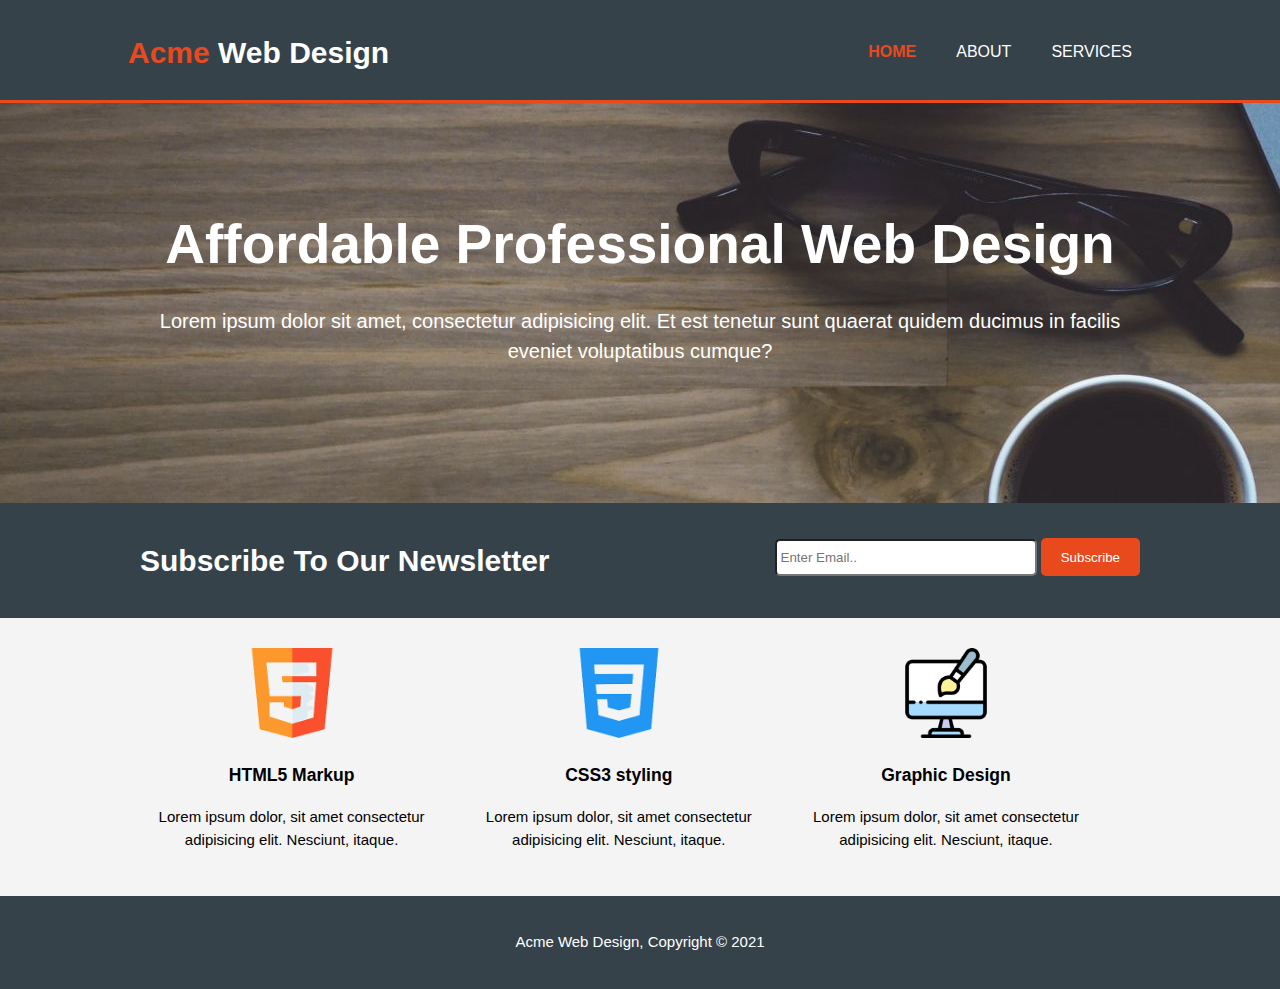
<file: index.html>
<!DOCTYPE html>
<html lang="en">
  <head>
    <meta charset="UTF-8" />
    <meta http-equiv="X-UA-Compatible" content="IE=edge" />
    <meta name="viewport" content="width=device-width, initial-scale=1.0" />
    <title>Acme Web Design | Welcome</title>
    <link rel="stylesheet" href="./css/style.css" />
  </head>
  <body>
    <header>
      <div class="container">
        <div id="branding">
          <h1><span class="heighlight">Acme</span> Web Design</h1>
        </div>
        <nav>
          <ul>
            <li class="current"><a href="index.html">Home</a></li>
            <li><a href="about.html">About</a></li>
            <li><a href="services.html">Services</a></li>
          </ul>
        </nav>
      </div>
    </header>

    <section id="showcase">
      <div class="container">
        <h1>Affordable Professional Web Design</h1>
        <p>
          Lorem ipsum dolor sit amet, consectetur adipisicing elit. Et est
          tenetur sunt quaerat quidem ducimus in facilis eveniet voluptatibus
          cumque?
        </p>
      </div>
    </section>

    <section id="newsletter">
      <div class="container">
        <h1>Subscribe To Our Newsletter</h1>
        <form action="#">
          <input type="email" placeholder="Enter Email.." />
          <button type="submit" class="button_1">Subscribe</button>
        </form>
      </div>
    </section>

    <section id="boxes">
      <div class="container">
        <div class="box">
          <img src="./img/html5-removebg-preview.png" alt="html logo" />
          <h3>HTML5 Markup</h3>
          <p>
            Lorem ipsum dolor, sit amet consectetur adipisicing elit. Nesciunt,
            itaque.
          </p>
        </div>
        <div class="box">
          <img src="./img/css-3-removebg-preview.png" alt="css3 logo" />
          <h3>CSS3 styling</h3>
          <p>
            Lorem ipsum dolor, sit amet consectetur adipisicing elit. Nesciunt,
            itaque.
          </p>
        </div>
        <div class="box">
          <img src="./img/web-design.png" alt="design logo" />
          <h3>Graphic Design</h3>
          <p>
            Lorem ipsum dolor, sit amet consectetur adipisicing elit. Nesciunt,
            itaque.
          </p>
        </div>
      </div>
    </section>
    <footer>
      <p>Acme Web Design, Copyright &copy; 2021</p>
    </footer>
  </body>
</html>
</file>
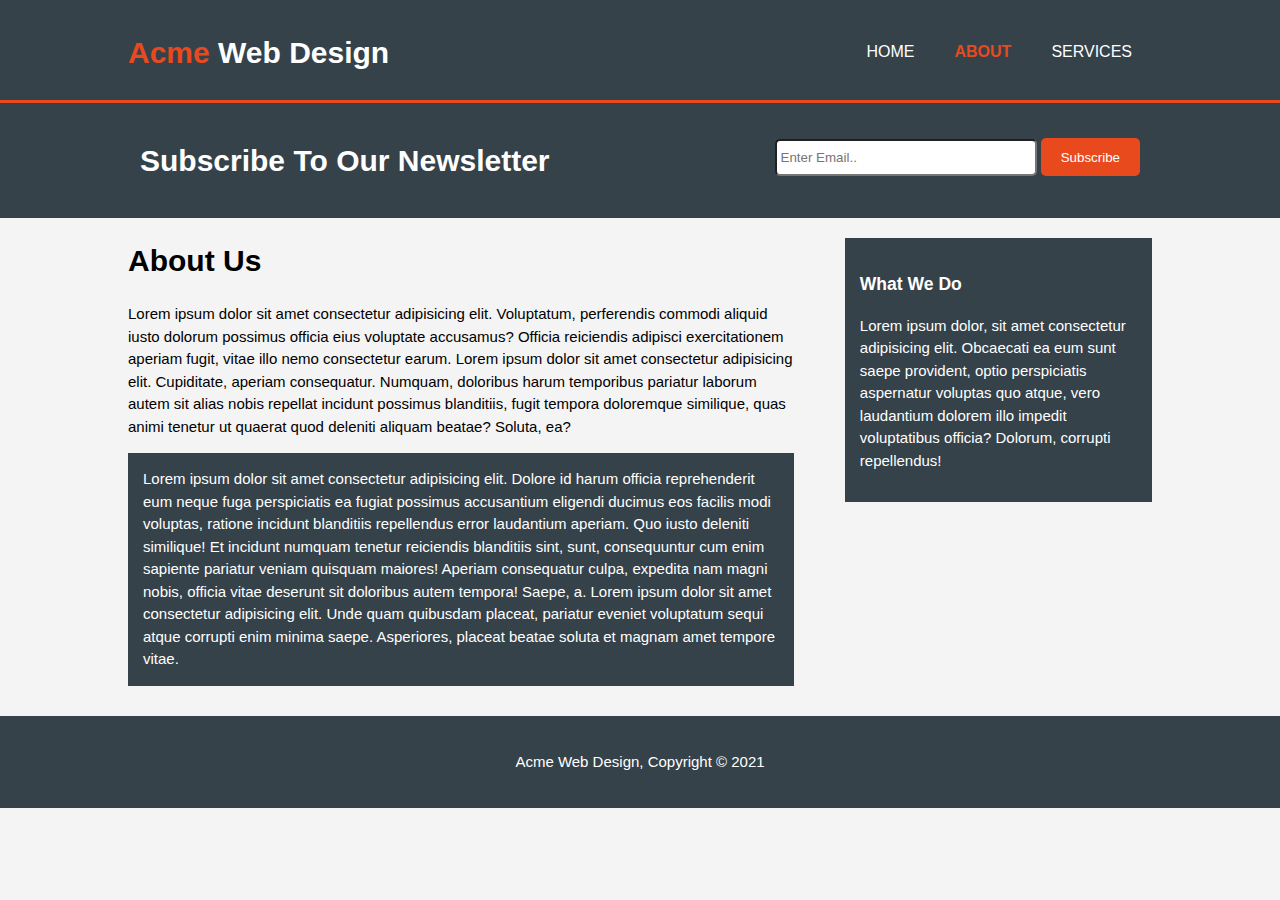
<file: about.html>
<!DOCTYPE html>
<html lang="en">
  <head>
    <meta charset="UTF-8" />
    <meta http-equiv="X-UA-Compatible" content="IE=edge" />
    <meta name="viewport" content="width=device-width, initial-scale=1.0" />
    <title>Acme Web Design | About</title>
    <link rel="stylesheet" href="./css/style.css" />
  </head>
  <body>
    <header>
      <div class="container">
        <div id="branding">
          <h1><span class="heighlight">Acme</span> Web Design</h1>
        </div>
        <nav>
          <ul>
            <li><a href="index.html">Home</a></li>
            <li class="current"><a href="about.html">About</a></li>
            <li><a href="services.html">Services</a></li>
          </ul>
        </nav>
      </div>
    </header>

    <section id="newsletter">
      <div class="container">
        <h1>Subscribe To Our Newsletter</h1>
        <form action="#">
          <input type="email" placeholder="Enter Email.." />
          <button type="submit" class="button_1">Subscribe</button>
        </form>
      </div>
    </section>

    <section id="main">
      <div class="container">
        <article id="main-col">
          <h1 class="page-title">About Us</h1>
          <p>
            Lorem ipsum dolor sit amet consectetur adipisicing elit. Voluptatum,
            perferendis commodi aliquid iusto dolorum possimus officia eius
            voluptate accusamus? Officia reiciendis adipisci exercitationem
            aperiam fugit, vitae illo nemo consectetur earum. Lorem ipsum dolor
            sit amet consectetur adipisicing elit. Cupiditate, aperiam
            consequatur. Numquam, doloribus harum temporibus pariatur laborum
            autem sit alias nobis repellat incidunt possimus blanditiis, fugit
            tempora doloremque similique, quas animi tenetur ut quaerat quod
            deleniti aliquam beatae? Soluta, ea?
          </p>
          <p class="dark">
            Lorem ipsum dolor sit amet consectetur adipisicing elit. Dolore id
            harum officia reprehenderit eum neque fuga perspiciatis ea fugiat
            possimus accusantium eligendi ducimus eos facilis modi voluptas,
            ratione incidunt blanditiis repellendus error laudantium aperiam.
            Quo iusto deleniti similique! Et incidunt numquam tenetur reiciendis
            blanditiis sint, sunt, consequuntur cum enim sapiente pariatur
            veniam quisquam maiores! Aperiam consequatur culpa, expedita nam
            magni nobis, officia vitae deserunt sit doloribus autem tempora!
            Saepe, a. Lorem ipsum dolor sit amet consectetur adipisicing elit.
            Unde quam quibusdam placeat, pariatur eveniet voluptatum sequi atque
            corrupti enim minima saepe. Asperiores, placeat beatae soluta et
            magnam amet tempore vitae.
          </p>
        </article>
        <aside id="side-bar">
          <div class="dark">
            <h3>What We Do</h3>
            <p>
              Lorem ipsum dolor, sit amet consectetur adipisicing elit.
              Obcaecati ea eum sunt saepe provident, optio perspiciatis
              aspernatur voluptas quo atque, vero laudantium dolorem illo
              impedit voluptatibus officia? Dolorum, corrupti repellendus!
            </p>
          </div>
        </aside>
      </div>
    </section>
    <footer>
      <p>Acme Web Design, Copyright &copy; 2021</p>
    </footer>
  </body>
</html>
</file>
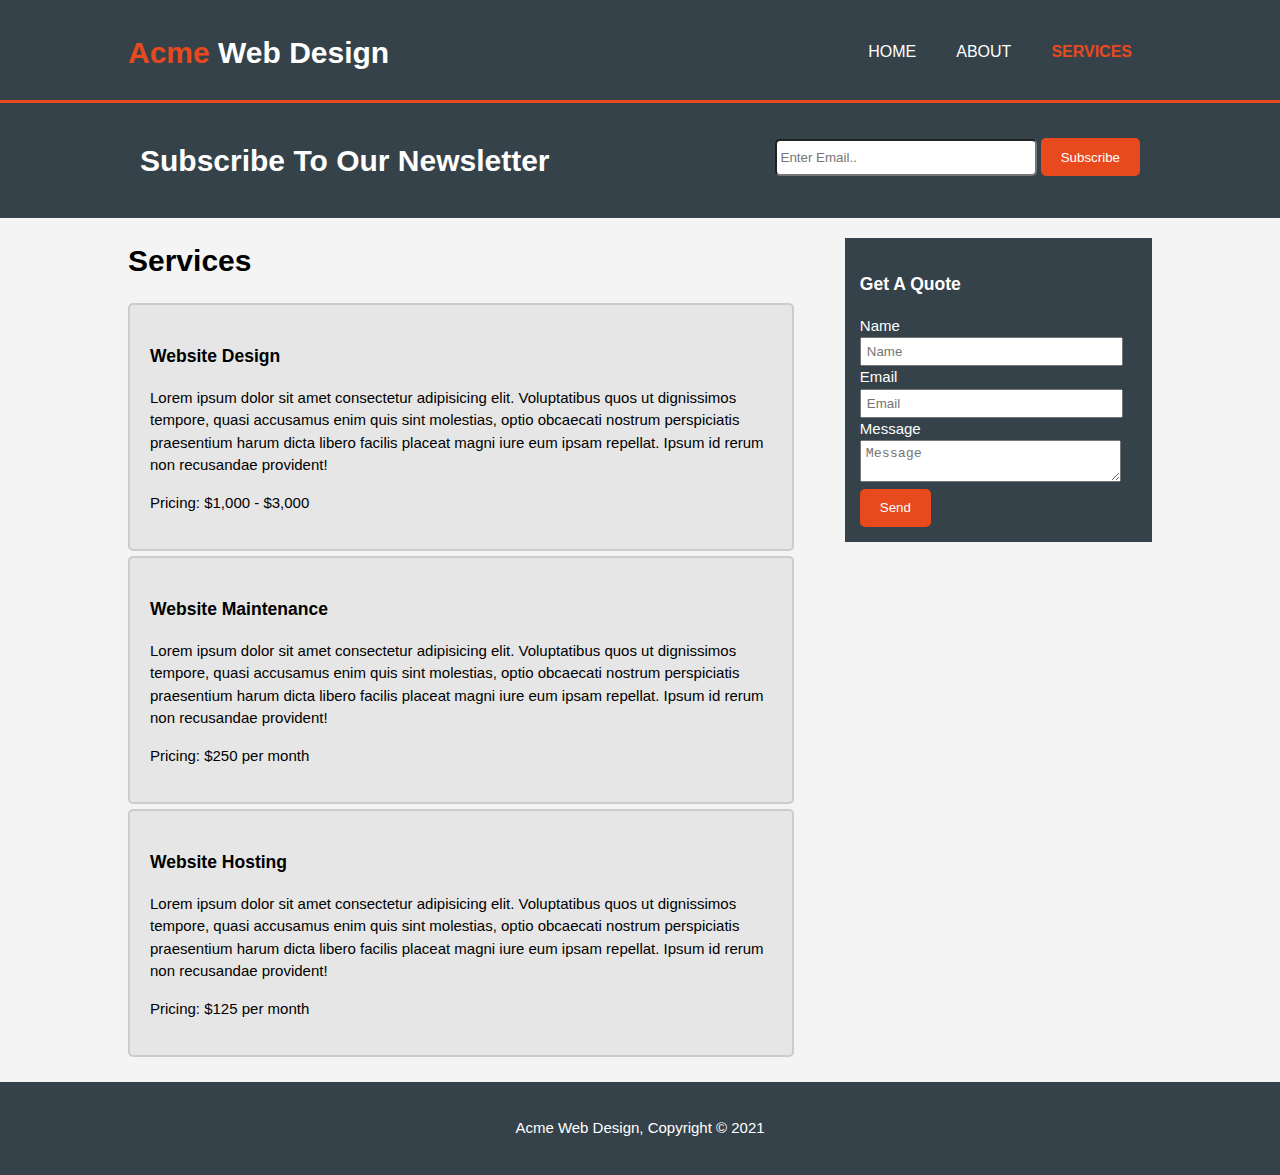
<file: services.html>
<!DOCTYPE html>
<html lang="en">
  <head>
    <meta charset="UTF-8" />
    <meta http-equiv="X-UA-Compatible" content="IE=edge" />
    <meta name="viewport" content="width=device-width, initial-scale=1.0" />
    <title>Acme Web Design | Services</title>
    <link rel="stylesheet" href="./css/style.css" />
  </head>
  <body>
    <header>
      <div class="container">
        <div id="branding">
          <h1><span class="heighlight">Acme</span> Web Design</h1>
        </div>
        <nav>
          <ul>
            <li><a href="index.html">Home</a></li>
            <li><a href="about.html">About</a></li>
            <li class="current"><a href="services.html">Services</a></li>
          </ul>
        </nav>
      </div>
    </header>

    <section id="newsletter">
      <div class="container">
        <h1>Subscribe To Our Newsletter</h1>
        <form action="#">
          <input type="email" placeholder="Enter Email.." />
          <button type="submit" class="button_1">Subscribe</button>
        </form>
      </div>
    </section>

    <section id="main">
      <div class="container">
        <article id="main-col">
          <h1 class="page-title">Services</h1>

          <ul id="services">
            <li>
              <h3>Website Design</h3>
              <p>
                Lorem ipsum dolor sit amet consectetur adipisicing elit.
                Voluptatibus quos ut dignissimos tempore, quasi accusamus enim
                quis sint molestias, optio obcaecati nostrum perspiciatis
                praesentium harum dicta libero facilis placeat magni iure eum
                ipsam repellat. Ipsum id rerum non recusandae provident!
              </p>
              <p>Pricing: $1,000 - $3,000</p>
            </li>
            <li>
              <h3>Website Maintenance</h3>
              <p>
                Lorem ipsum dolor sit amet consectetur adipisicing elit.
                Voluptatibus quos ut dignissimos tempore, quasi accusamus enim
                quis sint molestias, optio obcaecati nostrum perspiciatis
                praesentium harum dicta libero facilis placeat magni iure eum
                ipsam repellat. Ipsum id rerum non recusandae provident!
              </p>
              <p>Pricing: $250 per month</p>
            </li>
            <li>
              <h3>Website Hosting</h3>
              <p>
                Lorem ipsum dolor sit amet consectetur adipisicing elit.
                Voluptatibus quos ut dignissimos tempore, quasi accusamus enim
                quis sint molestias, optio obcaecati nostrum perspiciatis
                praesentium harum dicta libero facilis placeat magni iure eum
                ipsam repellat. Ipsum id rerum non recusandae provident!
              </p>
              <p>Pricing: $125 per month</p>
            </li>
          </ul>
        </article>
        <aside id="side-bar">
          <div class="dark">
            <h3>Get A Quote</h3>
            <form class="quote">
              <div>
                <label>Name</label><br />
                <input type="text" placeholder="Name" />
              </div>
              <div>
                <label>Email</label><br />
                <input type="email" placeholder="Email" />
              </div>
              <div>
                <label>Message</label><br />
                <textarea placeholder="Message"></textarea>
              </div>
              <button class="button_1">Send</button>
            </form>
          </div>
        </aside>
      </div>
    </section>
    <footer>
      <p>Acme Web Design, Copyright &copy; 2021</p>
    </footer>
  </body>
</html>
</file>
<file: css/style.css>
body {
  /* font-family: Arial, Helvetica, sans-serif;
  font-size: 15px;
  line-height: 1.5; */

  font: 15px/1.5 Arial, Helvetica, sans-serif;
  padding: 0;
  margin: 0;
  background-color: #f4f4f4;
}

/* global */
.container {
  width: 80%;
  margin: auto;
  overflow: hidden;
}
ul {
  margin: 0;
  padding: 0;
}

.button_1 {
  height: 38px;
  background: #e8491d;
  border: none;
  border-radius: 5px;
  color: white;
  padding-left: 20px;
  padding-right: 20px;
}

.dark {
  background: #35424a;
  padding: 15px;
  margin-top: 10px;
  margin-bottom: 10px;
  color: white;
}
/* header */

header {
  background: #35424a;
  color: white;
  padding-top: 30px;
  min-height: 70px;
  border-bottom: #e8491d 3px solid;
}

header a {
  color: white;
  text-decoration: none;
  text-transform: uppercase;
  font-size: 16px;
}
header li {
  float: left;
  display: inline;
  padding: 0 20px 0 20px;
}

header #branding {
  float: left;
}
header #branding h1 {
  margin: 0;
}
header nav {
  float: right;
  margin-top: 10px;
}

header .heighlight,
header .current a {
  color: #e8491d;
  font-weight: bold;
}

header a:hover {
  color: #cccccc;
  border-bottom: #e8491d 2px solid;
}

/* showcase */
#showcase {
  min-height: 400px;
  background: url("../css/laptop.jpg") no-repeat center;
  text-align: center;
  color: white;
}

#showcase h1 {
  margin-top: 100px;
  font-size: 55px;
  margin-bottom: 10px;
}

#showcase p {
  font-size: 20px;
}

/* Newsletter */

#newsletter {
  padding: 15px;
  color: white;
  background: #35424a;
}

#newsletter h1 {
  float: left;
}
#newsletter form {
  float: right;
  margin-top: 20px;
}

#newsletter input[type="email"] {
  padding: 4px;
  height: 25px;
  width: 250px;
  border-radius: 5px;
}

/* boxes */

#boxes {
  margin-top: 20px;
}

#boxes .box {
  float: left;
  width: 30%;
  text-align: center;
  padding: 10px;
}

#boxes img {
  width: 90px;
}

/* side-bar */

aside#side-bar {
  float: right;
  width: 30%;
  margin-top: 10px;
}

aside#side-bar .quote input,
aside#side-bar .quote textarea {
  width: 90%;
  padding: 5px;
}
/* main-col */
article#main-col {
  float: left;
  width: 65%;
}

/* Services */

ul#services li {
  list-style: none;
  padding: 20px;
  border: #cccccc 2px solid;
  border-radius: 5px;
  background: #e6e6e6;
  margin-bottom: 5px;
}

footer {
  padding: 20px;
  margin-top: 20px;
  background: #35424a;
  color: white;
  text-align: center;
}

/* Media-queries */

@media (max-width: 768px) {
  header #branding,
  header li,
  header nav,
  #newsletter h1,
  #newsletter form,
  #boxes .box,
  article#main-col,
  aside#side-bar {
    float: none;
    text-align: center;
    width: 100%;
  }

  header {
    padding-bottom: 20px;
  }

  #showcase h1 {
    margin-top: 40px;
  }
  #newsletter button,
  .quote button {
    display: block;
    width: 100%;
  }
  #newsletter form input[type="email"] {
    width: 100%;
    margin-bottom: 5px;
  }
}
</file>
